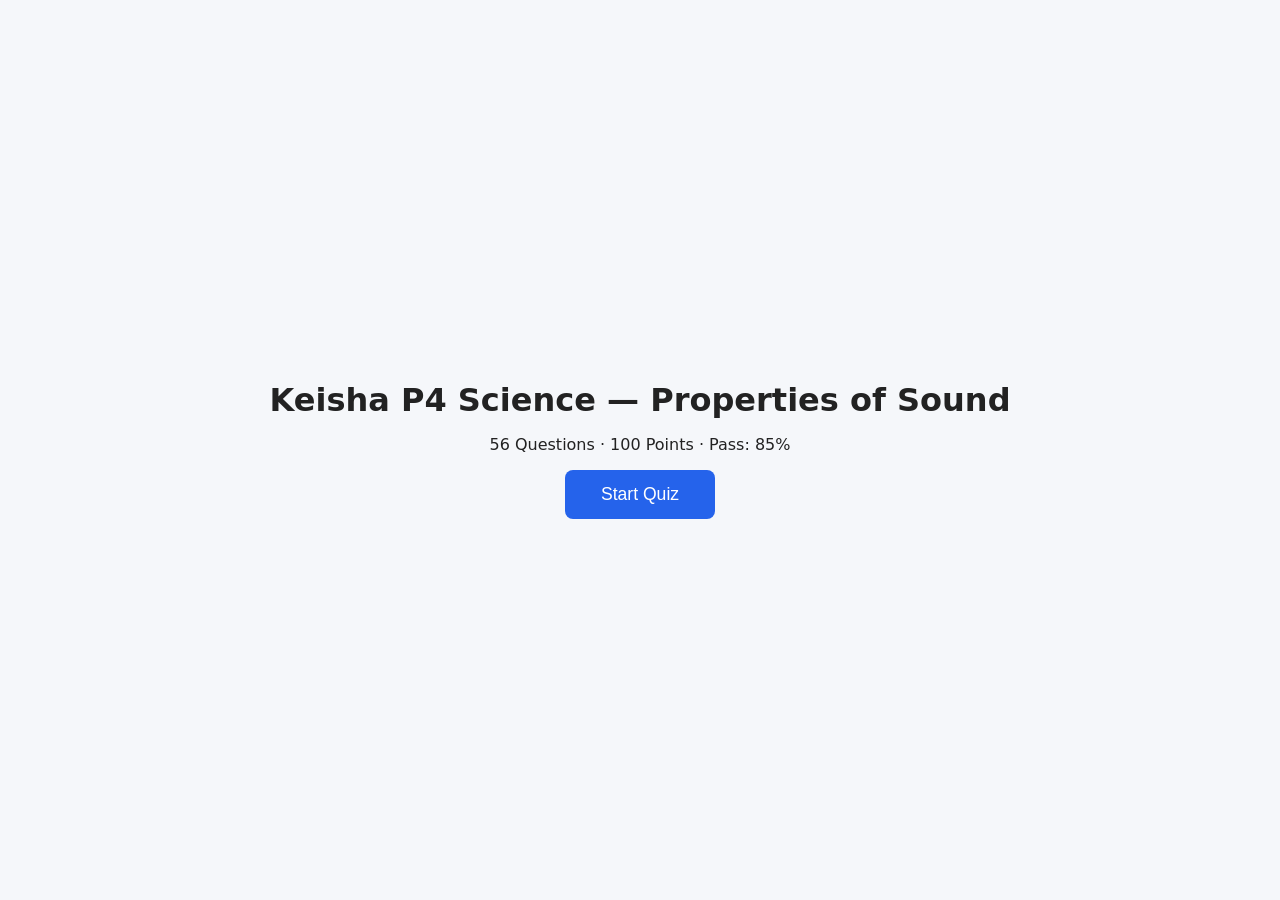
<file: index.html>
<!DOCTYPE html>
<html lang="en">
<head>
  <meta charset="UTF-8">
  <meta name="viewport" content="width=device-width, initial-scale=1.0">
  <title id="quiz-title">Quiz</title>
  <link rel="stylesheet" href="style.css">
</head>
<body>

  <div id="landing" style="display:none">
    <h1 id="quiz-title-display">Loading...</h1>
    <p id="landing-sub">55 Questions · 100 Points · Pass: 85%</p>
    <p id="quiz-error" style="display:none;color:#dc2626;font-weight:600;max-width:400px;text-align:center"></p>
    <button id="start-btn" onclick="startQuiz()">Start Quiz</button>
  </div>

  <div id="quiz-area" style="display:none">
    <div id="progress-bar-container"><div id="progress-bar"></div></div>
    <p id="progress-text"></p>
    <img id="question-image" style="display:none; max-width:320px; margin:auto">
    <p id="question-text"></p>
    <div id="answer-area"></div>
  </div>

  <div id="review-area" style="display:none">
    <h2 id="final-score"></h2>
    <div id="review-list"></div>
  </div>

  <div id="confetti-container"></div>

  <script src="script.js"></script>
</body>
</html>
</file>
<file: style.css>
*, *::before, *::after { box-sizing: border-box; margin: 0; padding: 0; }
body { font-family: system-ui, sans-serif; font-size: 16px; background: #f5f7fa; color: #222; }

#landing {
  display: flex; flex-direction: column; align-items: center;
  justify-content: center; min-height: 100vh; gap: 16px; padding: 24px; text-align: center;
}
#landing h1 { font-size: clamp(1.4rem, 4vw, 2rem); }
#landing button { padding: 14px 36px; font-size: 1.1rem; border-radius: 8px; border: none;
  background: #2563eb; color: #fff; cursor: pointer; min-height: 44px; }
#landing button:disabled { background: #9ca3af; cursor: not-allowed; }

#quiz-area { max-width: 720px; margin: 0 auto; padding: 24px 16px; }
#progress-bar-container { background: #dde; border-radius: 8px; height: 8px; margin-bottom: 8px; }
#progress-bar { background: #2563eb; height: 8px; border-radius: 8px; transition: width 0.3s; }
#progress-text { font-size: 0.85rem; color: #666; margin-bottom: 16px; }
#question-image { display: block; max-width: 320px; width: 100%; margin: 0 auto 16px; border-radius: 8px; }
#question-text { font-size: 1.1rem; font-weight: 600; margin-bottom: 20px; line-height: 1.5; }

.option-btn { display: block; width: 100%; text-align: left; padding: 14px 18px;
  margin-bottom: 10px; border: 2px solid #cbd5e1; border-radius: 8px;
  background: #fff; cursor: pointer; font-size: 1rem; min-height: 44px; transition: background 0.15s; }
.option-btn:hover:not(:disabled) { background: #e0f2fe; }
.option-btn.correct { background: #dcfce7; border-color: #16a34a; }
.option-btn.wrong   { background: #fee2e2; border-color: #dc2626; }

#fill-input, #essay-input { width: 100%; padding: 12px; font-size: 1rem;
  border: 2px solid #cbd5e1; border-radius: 8px; margin-bottom: 12px; }
#essay-input { min-height: 120px; resize: vertical; }

.submit-btn { padding: 12px 24px; font-size: 1rem; border-radius: 8px; border: none;
  background: #2563eb; color: #fff; cursor: pointer; min-height: 44px; }
.submit-btn:disabled { background: #9ca3af; cursor: not-allowed; }

@keyframes shake { 0%,100%{transform:translateX(0)} 25%{transform:translateX(-8px)} 75%{transform:translateX(8px)} }
.shake { animation: shake 0.4s ease; }

#review-area { max-width: 720px; margin: 0 auto; padding: 24px 16px; }
#final-score { font-size: 1.4rem; margin-bottom: 20px; }
.review-item { padding: 14px; margin-bottom: 10px; border-radius: 8px; font-size: 0.95rem; line-height: 1.6; }
.r-correct { background: #dcfce7; }
.r-wrong   { background: #fee2e2; }
.r-essay   { background: #fef9c3; }

#confetti-container { position: fixed; inset: 0; pointer-events: none; z-index: 9999; overflow: hidden; }

@media (max-width: 767px) {
  #quiz-area, #review-area { padding: 16px 12px; }
  #question-image { max-width: 100%; }
}
</file>
